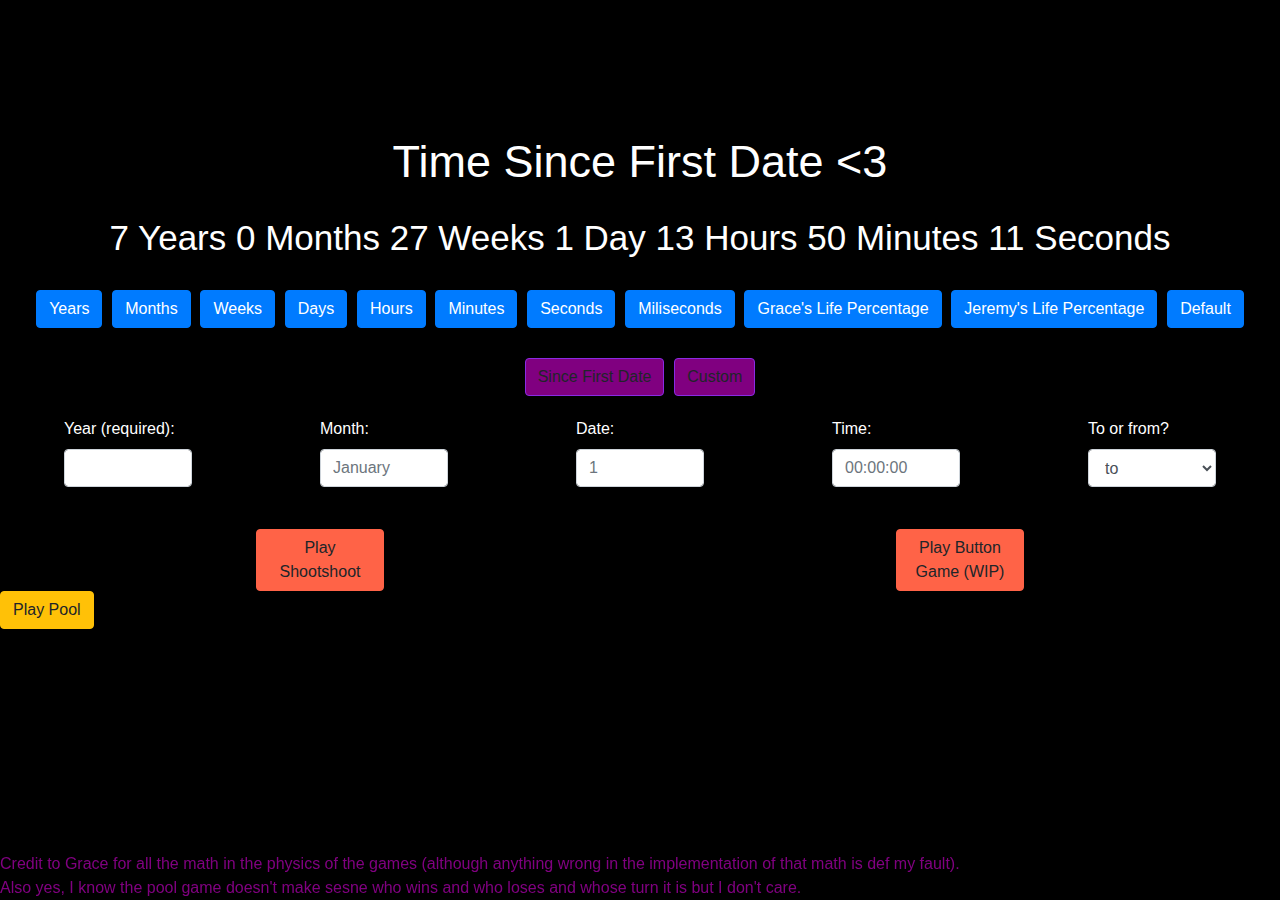
<file: index.html>
<!DOCTYPE html>
<html> 
    <head>
        <title> >3 </title>
        <meta charset="UTF-8">
        <meta name="viewport" content="width=device-width, initial-scale=1.0">
        <link rel="stylesheet" href="stylesheet.css">
        <link rel="stylesheet" href="https://stackpath.bootstrapcdn.com/bootstrap/4.3.1/css/bootstrap.min.css" integrity="sha384-ggOyR0iXCbMQv3Xipma34MD+dH/1fQ784/j6cY/iJTQUOhcWr7x9JvoRxT2MZw1T" crossorigin="anonymous">
    </head>
    
    <body onload="changedatetodefault(); howlong(); canvasstuff()" style="background-color: black">
        <canvas id="canvas"></canvas>
        <div class="textdiv">
            <p id="heading"><span id='headingthatsaystime'>Time</span> <span id="titlemw"></span> <3</p>
            <p><span id="time"></span> <span id="mw"></span></p>
        </div>
        <div id='gamedisplay'>
            <div id="leveldisplay"></div><div id="ammodisplay"></div>
        </div>
        <div id='goaway'>
            <div class="buttons">
                <button type="button" class="btn btn-primary" onclick="settask(1)">
                    Years
                </button>
                <button type="button" class="btn btn-primary" onclick="settask(2)">
                    Months
                </button>
                <button type="button" class="btn btn-primary" onclick="settask(3)">
                    Weeks
                </button>
                <button type="button" class="btn btn-primary" onclick="settask(4)">
                    Days
                </button>
                <button type="button" class="btn btn-primary" onclick="settask(5)">
                    Hours
                </button>
                <button type="button" class="btn btn-primary" onclick="settask(6)">
                    Minutes
                </button>
                <button type="button" class="btn btn-primary" onclick="settask(7)">
                    Seconds
                </button>
                <button type="button" class="btn btn-primary" onclick="settask(0)">
                    Miliseconds
                </button>
                <button type="button" class="btn btn-primary" onclick="settask(9)">
                    Grace's Life Percentage
                </button>
                <button type="button" class="btn btn-primary" onclick="settask(10)">
                    Jeremy's Life Percentage
                </button>
                <button type="button" class="btn btn-primary" onclick="settask(8)">
                    Default
                </button>
            </div>
            <p></p>
            <div class="buttons2">
                <button class="btn btn-warning" id="booton" onclick="changedate(2)">
                    Since First Date
                </button>
                <button class="btn btn-warning" id="booton" onclick="changedate(4)">
                    Custom
                </button>
            </div>
            <p></p>
            <div class="textbox" id="tobehidden">
                <div class="form-group">
                    <label class="label">Year (required):</label>
                    <input type="text" class="form-control" id="customdateyear">
                </div>
                <div class="form-group">
                    <label class="label">Month:</label>
                    <input placeholder="January" type="text" class="form-control" id="customdatemonth">
                </div>
                <div class="form-group">
                    <label class="label">Date:</label>
                    <input placeholder="1" type="text" class="form-control" id="customdateday">
                </div>
                <div class="form-group">
                    <label class="label">Time:</label>
                    <input placeholder="00:00:00" type="text" class="form-control" id="customdatetime">
                </div>
                <div class="form-group">
                    <label class="label">To or from?</label>
                    <select class="form-control" id="sign">
                    <option>to</option>
                    <option>from</option>
                    </select>
                </div>
            </div>
            <button class="btn btn-warning" class='buttons' id="gamebooton1" onclick="startplayingshootshoot()">
                Play Shootshoot
            </button>
            <a href="buttongame.html">
                <button class="btn btn-warning" class='buttons' id="gamebooton2">
                    Play Button Game (WIP)
                </button>
            </a>
            <button class="btn btn-warning" class='buttons' id="gamebooton3" onclick="startplayingpool()">
                Play Pool
            </button>
        </div>
        <div id="thanks">Credit to Grace for all the math in the physics of the games (although anything wrong in the implementation of that math is def my fault).<br>Also yes, I know the pool game doesn't make sesne who wins and who loses and whose turn it is but I don't care.</br></div>
    </body>
    <script src="https://code.jquery.com/jquery-3.3.1.slim.min.js" integrity="sha384-q8i/X+965DzO0rT7abK41JStQIAqVgRVzpbzo5smXKp4YfRvH+8abtTE1Pi6jizo" crossorigin="anonymous"></script>
    <script src="https://cdnjs.cloudflare.com/ajax/libs/popper.js/1.14.7/umd/popper.min.js" integrity="sha384-UO2eT0CpHqdSJQ6hJty5KVphtPhzWj9WO1clHTMGa3JDZwrnQq4sF86dIHNDz0W1" crossorigin="anonymous"></script>
    <script src="https://stackpath.bootstrapcdn.com/bootstrap/4.3.1/js/bootstrap.min.js" integrity="sha384-JjSmVgyd0p3pXB1rRibZUAYoIIy6OrQ6VrjIEaFf/nJGzIxFDsf4x0xIM+B07jRM" crossorigin="anonymous"></script>
    <script src="script.js"></script>
</html>
</file>
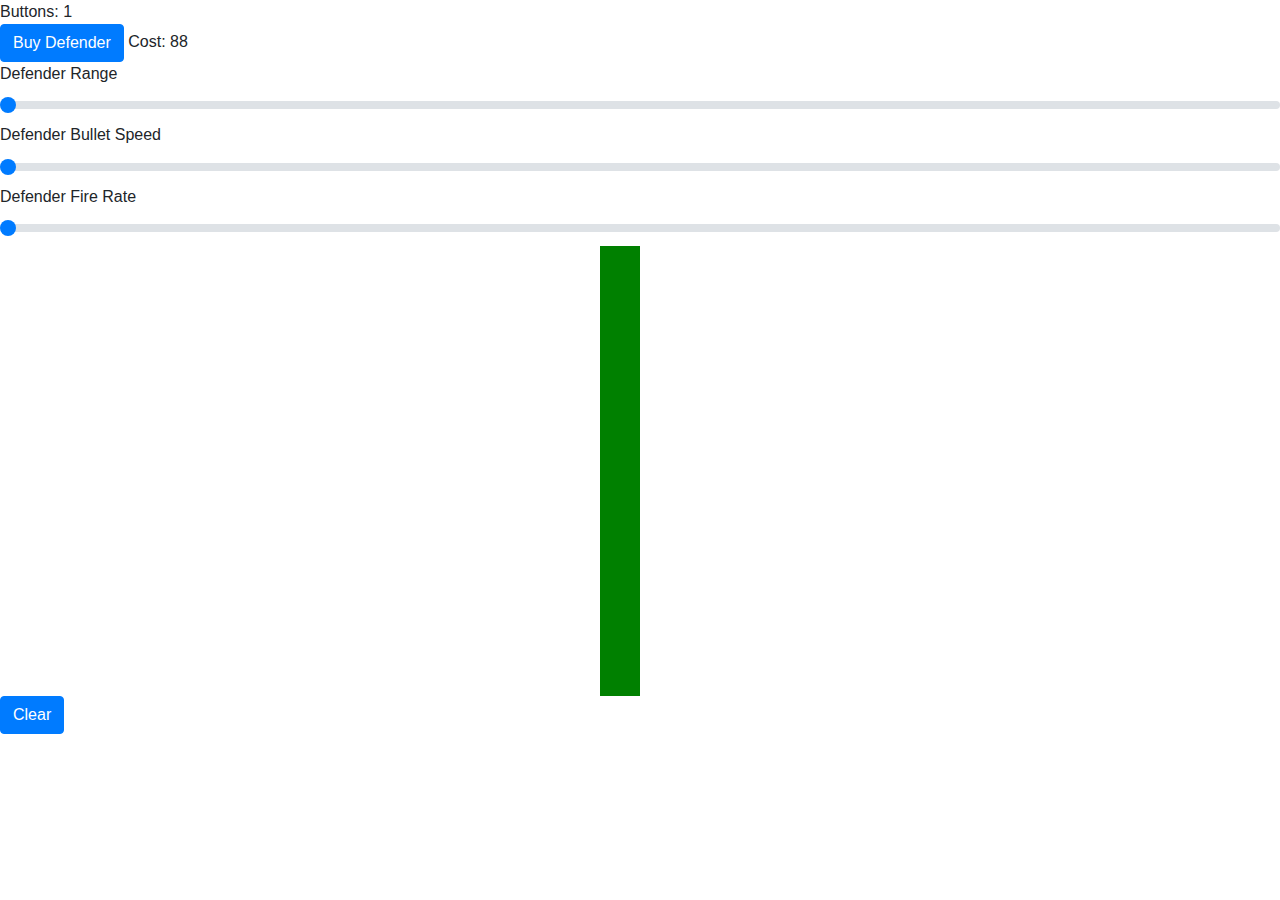
<file: buttongame.html>
<!DOCTYPE html>
<html lang="en">
<head>
    <meta charset="UTF-8">
    <meta name="viewport" content="width=device-width, initial-scale=1.0">
    <link rel="stylesheet" href="buttongamestylesheet.css">
    <link rel="stylesheet" href="https://stackpath.bootstrapcdn.com/bootstrap/4.3.1/css/bootstrap.min.css" integrity="sha384-ggOyR0iXCbMQv3Xipma34MD+dH/1fQ784/j6cY/iJTQUOhcWr7x9JvoRxT2MZw1T" crossorigin="anonymous">
    <title>Button Game</title>
</head>
<body onload="start()" style="background-color: white">
    <div class="grid">
        <div id="buttondisplay">
            <div class="itemInButtonDisplay">Buttons: <span id="buttonCount"></span></div>
        </div>
        <div id=""></div>
        <div id=""></div>
        <div id="towerShop">
            <div class="itemInButtonDisplay">
                <span class="btn btn-primary" onclick="defenderPurchased()">Buy Defender</span>
                <span id="costSpan">Cost: <span id="costOfDefender"></span></span>
            </div>
            <div class="itemInButtonDisplay">
                <label for="rangeLabel">Defender Range</label>
                    <input type="range" class="custom-range" id="rangeSlider">
                <label for="bulletSpeedLabel">Defender Bullet Speed</label>
                    <input type="range" class="custom-range" id="bulletSpeedSlider">
                <label for="fireRateLabel">Defender Fire Rate</label>
                    <input type="range" class="custom-range" id="fireRateSlider">
            </div>
        </div>
        <canvas id="canvas"></canvas>
        <div id=""></div>
        <div id=""></div>
        <div id=""></div>
        <div id="clearButtonDisplay">
            <div id="clearButton"><div class="btn btn-primary" onclick="clearButtonClicked()">Clear</div></div>
        </div>
    </div>
</body>
<script src="https://code.jquery.com/jquery-3.3.1.slim.min.js" integrity="sha384-q8i/X+965DzO0rT7abK41JStQIAqVgRVzpbzo5smXKp4YfRvH+8abtTE1Pi6jizo" crossorigin="anonymous"></script>
    <script src="https://cdnjs.cloudflare.com/ajax/libs/popper.js/1.14.7/umd/popper.min.js" integrity="sha384-UO2eT0CpHqdSJQ6hJty5KVphtPhzWj9WO1clHTMGa3JDZwrnQq4sF86dIHNDz0W1" crossorigin="anonymous"></script>
    <script src="https://stackpath.bootstrapcdn.com/bootstrap/4.3.1/js/bootstrap.min.js" integrity="sha384-JjSmVgyd0p3pXB1rRibZUAYoIIy6OrQ6VrjIEaFf/nJGzIxFDsf4x0xIM+B07jRM" crossorigin="anonymous"></script>
    <script src="buttongamescript.js"></script>
</html>
</file>
<file: stylesheet.css>
@keyframes fadein{
	0%{
		opacity: 0;
	}
	100%{
		opacity: 100;
	}
}

.textdiv{
	display: block;
	color: white;
	font-family: 'Muli', sans-serif;
	text-align: center;
	font-size: 35px;
	text-align: center;
	margin-top: 10%;
	animation: fadein 1s ease-in;
}

#heading{
	font-size: 45px;
}

.buttons{
	display: block;
	color: white;
	font-family: 'Muli', sans-serif;
	text-align: center;
	font-size: 35px;
	text-align: center;
	animation: fadein 1.3s ease-in;
}

.buttons2{
	display: block;
	color: white;
	font-family: 'Muli', sans-serif;
	text-align: center;
	font-size: 35px;
	text-align: center;
	animation: fadein 1s ease-in;
}

#booton{
	background-color: purple;
	border-color: blueviolet;
}

#gamebooton1{
	background-color: tomato;
	border-color: tomato;
	margin-left: 20%;
	margin-right: 20%;
	width: 10%;
	float: left;
	margin-top: 2%;
	animation: fadein 2.2s ease-in;
}

#gamebooton2{
	background-color: tomato;
	border-color: tomato;
	margin-left: 20%;
	margin-right: 20%;
	width: 10%;
	float: left;
	margin-top: 2%;
	animation: fadein 2.2s ease-in;
}

.label{
	color: white;
}

.textbox{
	animation: fadein 1.9s ease-in;
}

.form-group{
	width: 10%;
	float: left;
	margin-left: 5%;
	margin-right: 5%;
}

#canvas{
	margin: 0px;
	margin-top: -10%;
	padding: 0px;
	width: 100%;
	height: 100%;
	z-index: -1;
	position: absolute;
	display: block;
}

#gamedisplay{
	visibility: hidden;
}

#leveldisplay{
	color: violet;
	width: 50%;
	float: left;
	font-size: 40px;
	position: absolute;
	text-align: center;
}

#ammodisplay{
	color: violet;
	width: 50%;
	margin-left: 50%;
	float: right;
	font-size: 40px;
	position: absolute;
	text-align: center;
}

#thanks{
	position: fixed;
	width: 100%;
	bottom: 0;
	color: purple;
	animation: fadein 2.5s ease-in;
}
</file>
<file: buttongamestylesheet.css>
#canvas {
    display: block;
}
</file>
